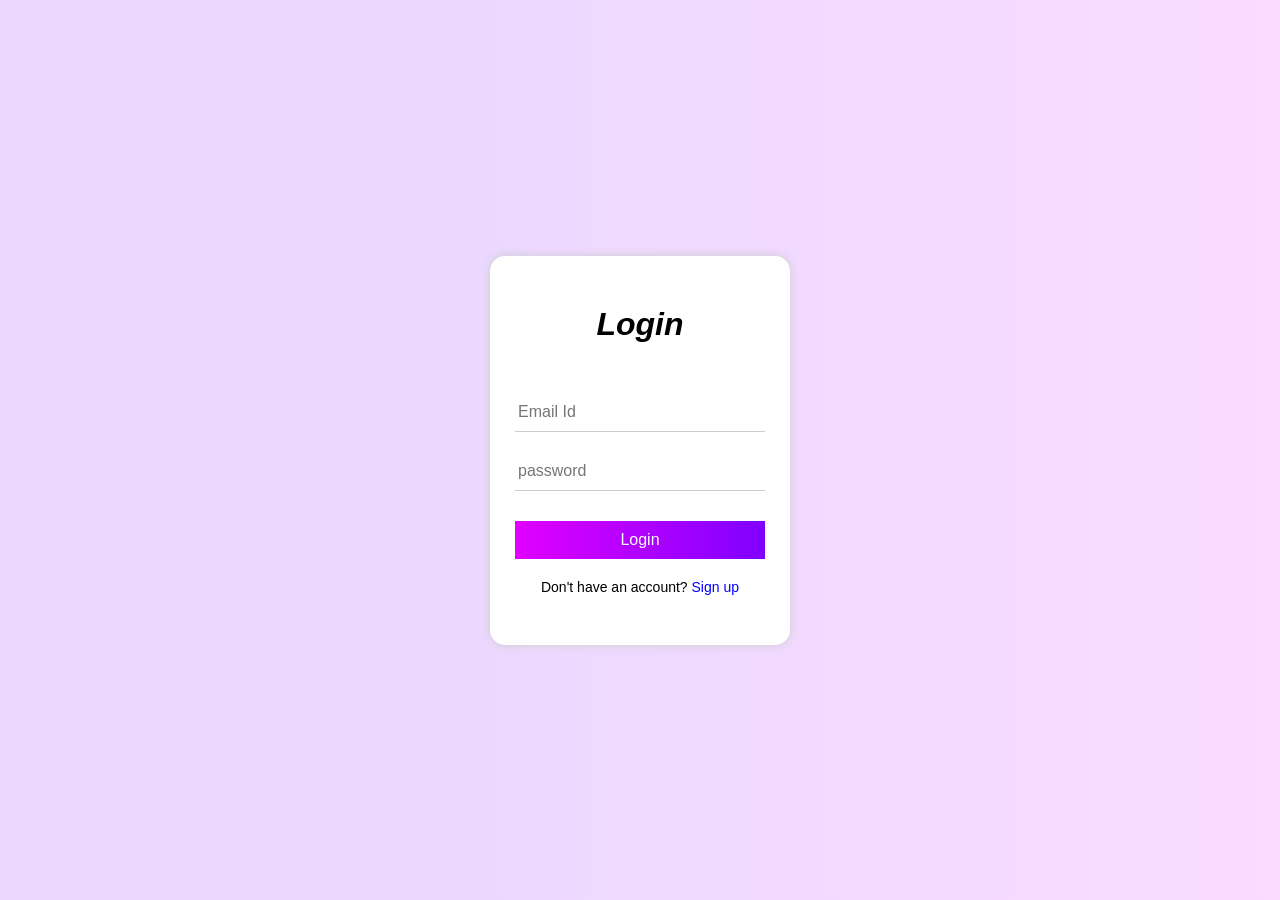
<file: index.html>
<!DOCTYPE html>
<html lang="en">
<head>
    <meta charset="UTF-8">
    <meta name="viewport" content="width=device-width, initial-scale=1.0">
    <title>Document</title>
    <link  rel="stylesheet"  href="https://cdnjs.cloudflare.com/ajax/libs/animate.css/4.1.1/animate.min.css"/>
  <link rel="stylesheet" href="https://cdnjs.cloudflare.com/ajax/libs/font-awesome/6.5.2/css/all.min.css" integrity="sha512-SnH5WK+bZxgPHs44uWIX+LLJAJ9/2PkPKZ5QiAj6Ta86w+fsb2TkcmfRyVX3pBnMFcV7oQPJkl9QevSCWr3W6A==" crossorigin="anonymous" referrerpolicy="no-referrer" />
    <link rel="stylesheet" href="css/style.css">
</head>
<body>
    <div id="container" autocomplete="off">
        <div id="page">
            <!-- login code start -->
            <div id="login" class="animate__animated animate__flipInX">
               <h1 align="center"><i>Login</i></h1>
               <form id="login_frm">
                <input type="email" required="required"  placeholder="Email Id" id="login_email">
                <small id="login_email_warning"><i class="fas fa-exclamation-triangle"></i> Email id not rejesterd...</small>
                <input type="password" required="required" placeholder="password" id="login_password">
                <small id="login_password_warning"><i class="fas fa-exclamation-triangle"></i>Wrong Password...</small>
                <button type="submit" id="login_btn">Login</button>
               </form>
               <p>Don't have an account? <span id="signup_link">Sign up</span></p>
            </div>
            <!-- login code end -->

            <!-- sign up code start -->
            <div id="signup" class="animate__animated animate__flipInX">
                <h1 align="center"><i>Sign up</i></h1>
                <form id="signup_frm" autocomplete="off">
                <input type="name" required="required" placeholder="Name" id="username">
                <input type="email" required="required" placeholder="email" id="email">
                <small id="email_notice"><i class="fa fa-exclamation-triangle"></i>Email id already exist</small>
                <input type="number" required="required" placeholder="Phone Number" id="phone">
                <input type="password" required="required" placeholder="password" id="password">
                <button type="submit" id="signup_btn">Sign up</button>
                </form>
                <p>Already have an account? <span id="login_link">Login</span></p>

            </div>
        </div>

    </div>
    <!-- start external javascript page -->
    <script src="js/index.js"></script>
    <script src="js/login_signup.js"></script>
    <!-- end external javascript page -->
    
</body>
</html>
</file>
<file: css/style.css>
*{
    margin: 0;
    padding: 0;
    box-sizing: border-box;
}
#container{
 width: 100%;
 height: 100vh;
 display: flex;
 justify-content: center;
 align-items: center;
 background: rgb(127,0,255);
background: linear-gradient(90deg, rgba(127,0,255,0.15449929971988796) 35%, rgba(225,0,255,0.14049369747899154) 100%);
}

#page{
    width: 300px;
    height: auto;
    background-color:white ;
    box-shadow: 0px 0px 10px #ccc;
    border-radius: 15px;
    padding: 50px 25px;
}
/* login  and signup code start */
#signup{
    display: none;
}
#login h1,#signup h1{
    font-family: 'Ubuntu',sans-serif;
}

#login_email,#login_password,#username,#email,#phone,#password{
    border: none;
    padding: 10px;
    padding-left: 3px;
    border-bottom: 1px solid #ccc;
    width: 100%;
    margin-top: 20px;
    font-size: 16px;
    font-family: 'Ubuntu',sans-serif;
    outline: none;
    color: #727272;
}
#login_frm{
    margin-top: 30px;
}
#signup_frm{
    margin-top: 10px;
}
#login_btn,#signup_btn{
    width: 100%;
    padding: 10px;
    border: none;
    font-size: 16px;
    background: #7F00FF;  /* fallback for old browsers */
background: -webkit-linear-gradient(to right, #E100FF, #7F00FF);  /* Chrome 10-25, Safari 5.1-6 */
background: linear-gradient(to right, #E100FF, #7F00FF); /* W3C, IE 10+/ Edge, Firefox 16+, Chrome 26+, Opera 12+, Safari 7+ */
color: white;
font-family: 'Ubuntu',sans-serif;
outline: none;
cursor: pointer;
margin-top: 30px;
}
#login p ,#signup p{
    font-family: 'Ubuntu',sans-serif;
    margin-top: 20px;
    font-size: 14px;
    text-align: center;
}
#login span ,#signup span{
    color: blue;
    cursor: pointer;
}

#email_notice,#login_email_warning,#login_password_warning{
    font-family: 'Ubuntu',sans-serif;
    color: red;
    margin-top: 3px;
    display: none;
}
/* login and signup  code end */
</file>
<file: profile/css/profile.css>
*{
    margin: 0;
    padding: 0;
    box-sizing: border-box;
}
#container{
    width: 100%;
    height: 100vh;
    background: white;
    position: fixed;
    top: 0;
    left: 0;
    z-index: 10000;
}
#page_cover{
    width: 100%;
    height: 100vh;
    display: flex;
    justify-content: center;
    align-items: center;
    background: rgb(127,0,255);
   background: linear-gradient(90deg, rgba(127,0,255,0.15449929971988796) 35%, rgba(225,0,255,0.14049369747899154) 100%);
   position: fixed;
   top: 0;
   left: 0;
   z-index: 10000;
   }

   #profile_box{
    width: 300px;
    height: auto;
    background-color:white ;
    box-shadow: 0px 0px 10px #ccc;
    border-radius: 15px;
    padding: 50px 25px;
    display: flex;
    justify-content: center;
    align-items: center;
    flex-direction: column;
}

#profile_pic{
    width: 150px;
    height: 150px;
    border-radius: 50%;
    border: 5px solid white;
    box-shadow: 0px 0px 10px #ccc;
    position: relative;
    overflow: hidden;
}

#profile_icon{
    font-size: 120px;
    color: #ccc;
    position: absolute;
    top: 25px;
    left:50%;
    transform: translate(-50%);
}

#profile_upload{
    width: 140px;
    height: 150px;
    border: 1px solid red;
    border-radius: 50%;
    position: absolute;
    top: 0;
    left:0;
    opacity: 0;
}

#profile_name{
    font-family: 'Ubuntu',sans-serif;
}

#next{
    width: 100%;
    padding: 10px;
    border: none;
    font-size: 16px;
    background: #7F00FF;  /* fallback for old browsers */
background: -webkit-linear-gradient(to right, #E100FF, #7F00FF);  /* Chrome 10-25, Safari 5.1-6 */
background: linear-gradient(to right, #E100FF, #7F00FF); /* W3C, IE 10+/ Edge, Firefox 16+, Chrome 26+, Opera 12+, Safari 7+ */
color: white;
font-family: 'Ubuntu',sans-serif;
outline: none;
cursor: pointer;
margin-top: 20px;
display: none;
}
/* start the code main profile with contact , plyer and logout */
#main_profile_page{
    background: rgb(127,0,255);
    background: linear-gradient(90deg, rgba(127,0,255,0.15449929971988796) 35%, rgba(225,0,255,0.14049369747899154) 100%);
}
#profile_header{
    width: 100%;
    height: 150px;
    background-image: url(../image/page_bg2.jpg);
    background-size: cover;
    background-position: bottom;
}

#profile_picture{
    width: 150px;
    height: 150px;
    background-color: purple;
    border-radius: 50%;
    border: 1px solid white;
    box-shadow: 0px 0px 10px #ccc;
    position: absolute;
    left: 50%;
    transform: translate(-50%);
    top: 80px;
}

#profile_username{
    text-align: center;
    margin-top: 90px;
    font-family: 'Ubuntu',sans-serif;
}

#app{
    width: 100%;
    height: 300px;
    display: flex;
    align-items: center;
    justify-content: center;
    margin-bottom: 20px;
}

@media(max-width:576px)
{
    #app{
        flex-direction: column;
        height: 100%;
    }

}

#contact,#player,#logout{
    width: 180px;
    height: 150px;
    background-color: white;
    margin: 20px;
    border-radius: 15px;
    display: flex;
    align-items: center;
    justify-content: center;
    flex-direction: column;

    
}

#contact:hover,#player:hover,#logout:hover{
    width: 200px;
    height: 170px;
    box-shadow: 0px 0px 15px #ccc;
    transition: 0.5s;
    cursor: pointer;
}

#contact i ,#player i,#logout i{
    font-size: 45px;
    color: purple;
 
}

#contact p,#player p,#logout p{
    font-size: 25px;
    color: purple;
    font-family: 'Ubuntu',sans-serif;
    margin-top: 7px;
}

#profile_footer{
    width: 100%;
    height: 70px;
    background-color: purple;
    display: flex;
    align-items: center;
    justify-content: center;
}

#profile_footer p{
    color: white;
    font-family: 'Ubuntu',sans-serif;
    font-size: 20px;
}
/* end the code main profile with contact , plyer and logout */
</file>
<file: profile/apps/contact/css/contact.css>
*{
    padding: 0;
    margin: 0;
    box-sizing: border-box;
}
body{
    background: rgb(127,0,255);
    background: linear-gradient(90deg, rgba(127,0,255,0.15449929971988796) 35%, rgba(225,0,255,0.14049369747899154) 100%);
   
}
body::-webkit-scrollbar{
    width: 10px;
}
body::-webkit-scrollbar-track{
    background-color:inherit;
}
body::-webkit-scrollbar-thumb{
    background-color: purple;
}
#profile_box{
    width: 150px;
    height: 150px;
    background-image: url();
    display: flex;
    justify-content: center;
    align-content: center;
    position: fixed;
    top: 0;
    left: 0;
}

#profile_pic{
    width: 100px;
    height: 100px;
    border: 4px solid white;
    box-shadow: 0px 0px 10px #ccc;
    border-radius: 50%;
}

#new_contact{
    font-size: 50px;
    position: fixed;
    bottom: 50px;
    right: 50px;
    color: purple;
    cursor: pointer;
}

#contact_bg{
    width: 100%;
    height: 100vh;
    background-color: rgba(0,0,0,0.7);
    position: absolute;
    top: 0;
    left: 0;
   display: none;

}

#add_contact_box{
    width: 35%;
    height: auto;
    background-color: white;
    box-shadow: 0px 0px 10px #ccc;
    border-radius: 15px;
    padding: 30px;
    margin-top: 150px;
   
}

#add_contact_box h1{
    text-align: center;
    color: purple;
    font-family: 'Ubuntu' ,sans-serif;
    margin-bottom: 10px;
    
}

#c_name, #c_number{
    width: 100%;
    padding: 10px;
    font-size: 20px;
    border: none;
    border: 1px solid purple;
    border-left: 5px solid purple;
    margin-top: 10px;
    margin-bottom: 10px;
    outline: none;
}

#add,#close{
    width: 100px;
    padding: 10px;
    background-color: purple;
    border: none;
    font-family: 'Ubuntu' ,sans-serif;
    color: white;
    font-size: 20px;
    outline: none;
    cursor: pointer;
    margin-top: 10px;

}

#main_all_contact_box{
    width: 35%;
    height: 100vh;
    margin: 0 auto;

}

#contact_header{
    width: 100%;
    height: 120px;
}

#contact_header h1{
    text-align: center;
    font-size: 40px;
    font-family: 'Ubuntu' ,sans-serif;
    padding-top: 20px;

}

#search{
    width: 100%;
    padding: 10px;
    font-size: 20px;
    font-family: 'Ubuntu' ,sans-serif;
    border: none;
    border-bottom: 1px solid black;
    background-color: inherit;
    margin-top: 20px;
    outline: none;
    padding-left: 3px;
}
#all_contact_box{
    width: 100%;
    height: 70%;
    padding: 10px;;
    overflow-y: scroll;
    margin-top: 50px;

}

#all_contact_box::-webkit-scrollbar{
    width: 10px;

}
#all_contact_box::-webkit-scrollbar-track{
    background-color:inherit;
}
#all_contact_box::-webkit-scrollbar-thumb{
    background-color: purple;
}
#contact{
    width: 100%;
    height: auto;
    background-color: white;
    border-radius: 15px;
    padding: 15px;
    box-shadow: 0px 0px 10px #ccc;
    margin: 10px 0;
}

#contact P{
    font-family: 'Ubuntu' ,sans-serif;
    font-size: 20px;
    margin:5 0;
}

#tool{
    width: 25%;
    float: right;
    margin-top: -20px;
}

#tool i{
    font-size: 20px;
    margin: 10px;
}

/* responsive coding*/
@media(max-width:1024px)
{
    #tool{
        margin-top: -40px;
        width: 50px;
    }

}

@media(max-width:769px)
{
    #main_all_contact_box{
       width: 45%;
    }
    #add_contact_box{
        width: 50%;
    }
}

@media(max-width:577px)
{
    #main_all_contact_box{
        width: 100%;
        padding: 20px;
        
     }
     #profile_box{
        display: none;
     }
    
   #new_contact{
    bottom: 20px;
    right: 20px;
   }
   #add_contact_box{
    width: 90%;
   }
}

@media(max-width:321px)
{
    #main_all_contact_box{
        height: auto;
        
     }
}
</file>
<file: profile/apps/player/css/playr2.css>
*{
    padding: 0;
    margin: 0;
    box-sizing: border-box;
}
#left{
    width: 75%;
    height: 100vh;
    float: left;
}
#right{
    width: 25%;
    height: 100vh;
    float: right;

}

#video_player{
    width: 100%;
    height: 81vh;
}

#progress_box{
    width: 100%;
    height: 10px;
    background-color:white;
    margin-bottom: 3px;
}

#progress_bar{
   width: 0%;
    height: 10px;
    background: #7F00FF;  /* fallback for old browsers */
    background: -webkit-linear-gradient(to right, #E100FF, #7F00FF);  /* Chrome 10-25, Safari 5.1-6 */
    background: linear-gradient(to right, #E100FF, #7F00FF); 

}
#control{
    width: 100%;
    height: 70px;
    background-color: black;
    display: flex;
    justify-content: space-between;
    align-items: center;
   
}

#play_btn{
    font-size: 50px;
    color: white;
    cursor: pointer;
    margin-left: 20px;
    margin-right: 20px;
}

#left_btn,#right_btn{
    font-size: 30px;
    color:white;
    cursor: pointer;
}
#play_tools{
    display: flex;
    justify-content: center;
    align-items: center;
}

#video_timing{
    font-size: 20px;
    font-family: 'Ubuntu' ,sans-serif;
    margin-left: 20px;
    color: white;
}

#volume,#full_scureen,#speed_icon{
    color: white;
    font-size: 25px;
    margin-right: 20px;
    cursor: pointer;
    
}
#tming,#play_tools,#other_tools{
    width: 33.33%;
   
}
#other_tools{
    display: flex;
    justify-content: flex-end;
}
/* play list code */
#top{
    width: 100%;
    height: auto;
    background-color: #ddd;
    padding: 15px;
    position: relative;
}
#top h3{
    font-family: 'Ubuntu' ,sans-serif;
    text-align: center;
    font-size: 25px;
}
#search{
    width: 100%;
    padding: 8px;
    border: 1p solid #ccc;
    font-family: 'Ubuntu' ,sans-serif;
    outline: none;
    margin-top:20px;
}

#open_video_box_btn{
    font-size: 25px;
    position: absolute;
    top: 15px;
    right: 15px;
    cursor: pointer;
}

#add_video_box{
    width: 80%;
    height: auto;
    border-radius: 15px 0px 15px 15px;
    background-color: #323232;
    position: absolute;
    top: 15px;
    right:40px;
    padding: 20px;
    display: none;
}
#add_video_box h2{
    font-family: 'Ubuntu' ,sans-serif;
    color: white;
    margin-bottom: 20px;
    text-align: center;
}
#video_name,#video_link{
    width: 100%;
    padding: 8px;
    font-family: 'Ubuntu' ,sans-serif;
    border: 1px solid #ccc;
    margin-bottom: 15px;

}

#add_video_btn{
    width: 70px;
    background-color: white;
    border: none;
    outline: none;
    padding: 8px;
    font-family: 'Ubuntu' ,sans-serif;
}

#bottom{
    width: 100%;
    padding: 20px;
    height: 80%;
    overflow: auto;
}
#main_video_box{
    width: 100%;
    background-color: white;
    height: auto;
    box-shadow: 0px 0px 6px #ccc;
    margin-bottom: 15px;

}

#playlist_video_name{
    width: 100%;
    padding: 10px;
    font-family: 'Ubuntu' ,sans-serif;
    font-size: 18px;
}

#video_play_btn{
    width: 50%;
    border: none;
    padding: 9px;
    font-family: 'Ubuntu' ,sans-serif;
    cursor: pointer;
    background-color: #4285F4;
    color: white;
}

#video_delete_btn{
    width: 50%;
    border: none;
    padding: 9px;
    font-family: 'Ubuntu' ,sans-serif;
    cursor: pointer;
    background-color: #EA4335;
    color: white;
}

#volume_control,#speed_control{
    appearance: none;
    transform: rotate(270deg);
    outline: none;
    width: 100px;
    height: 20px;
    background-color: #EA4335;
    position: absolute;
    top: -70px;
    left: -35px;
    
}

#volume_control::-webkit-slider-thumb{
    appearance: none;
    width: 15px;
    height: 20px;
    background-color: white;
}

#speed_control::-webkit-slider-thumb{
    appearance: none;
    width: 15px;
    height: 20px;
    background-color: white;
}

#vol_box,#speed_box{
    width: fit-content;
   
    position: relative;
}

/* responsive coding start */

@media(max-width:766px)
{
    #left{
        width: 100%;
        height: auto;
    }  
    #right{
        width: 100%;
    }

    #volume,#full_scureen,#speed_icon{
        font-size: 20px;
        margin-right: 14px;
    }
    #left_btn,#right_btn{
        font-size: 20px;
    }
    #play_btn{
        margin-left: 10px;
        margin-right: 10px;
        font-size: 30px;
    }

    #video_timing{
        font-size: 15px;
    
    }
    #control{
        height: 45px;
    }

    #progress_box,#progress_bar{
        height: 4px;
    }

}
</file>
